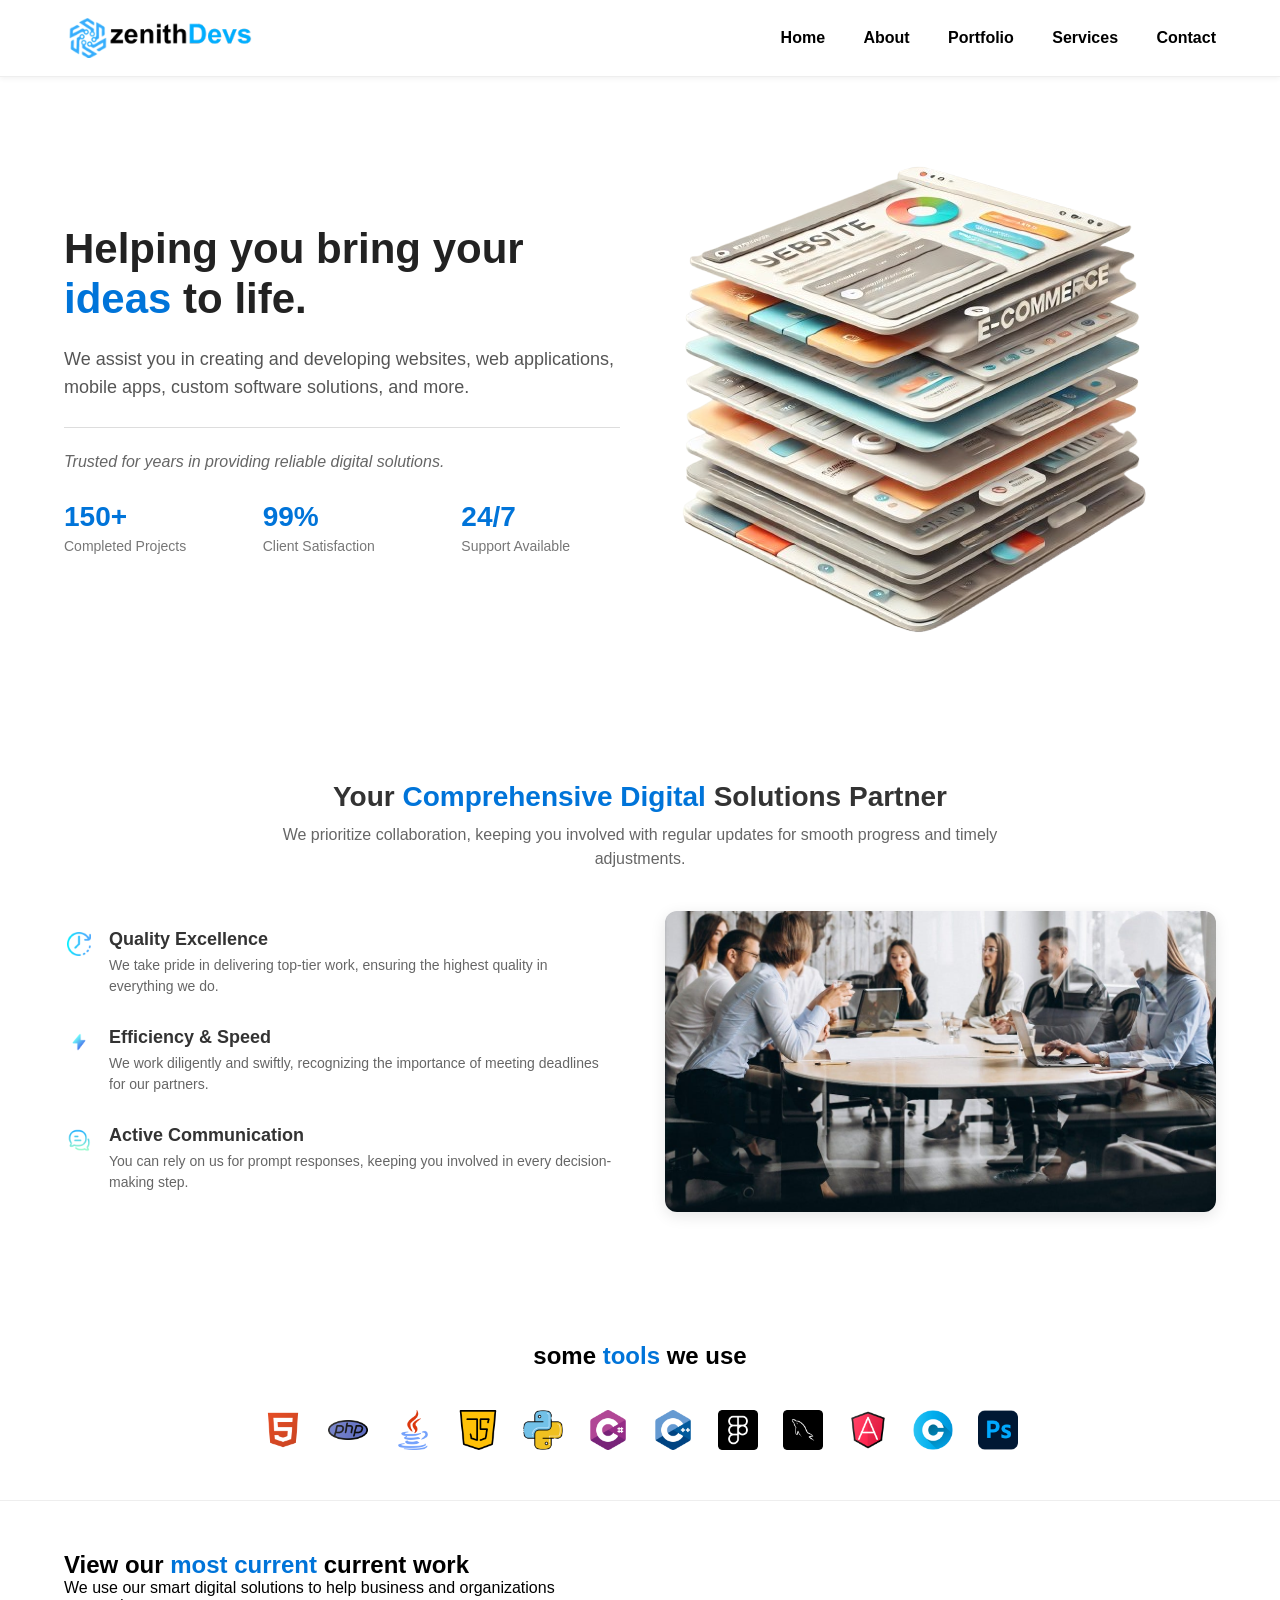
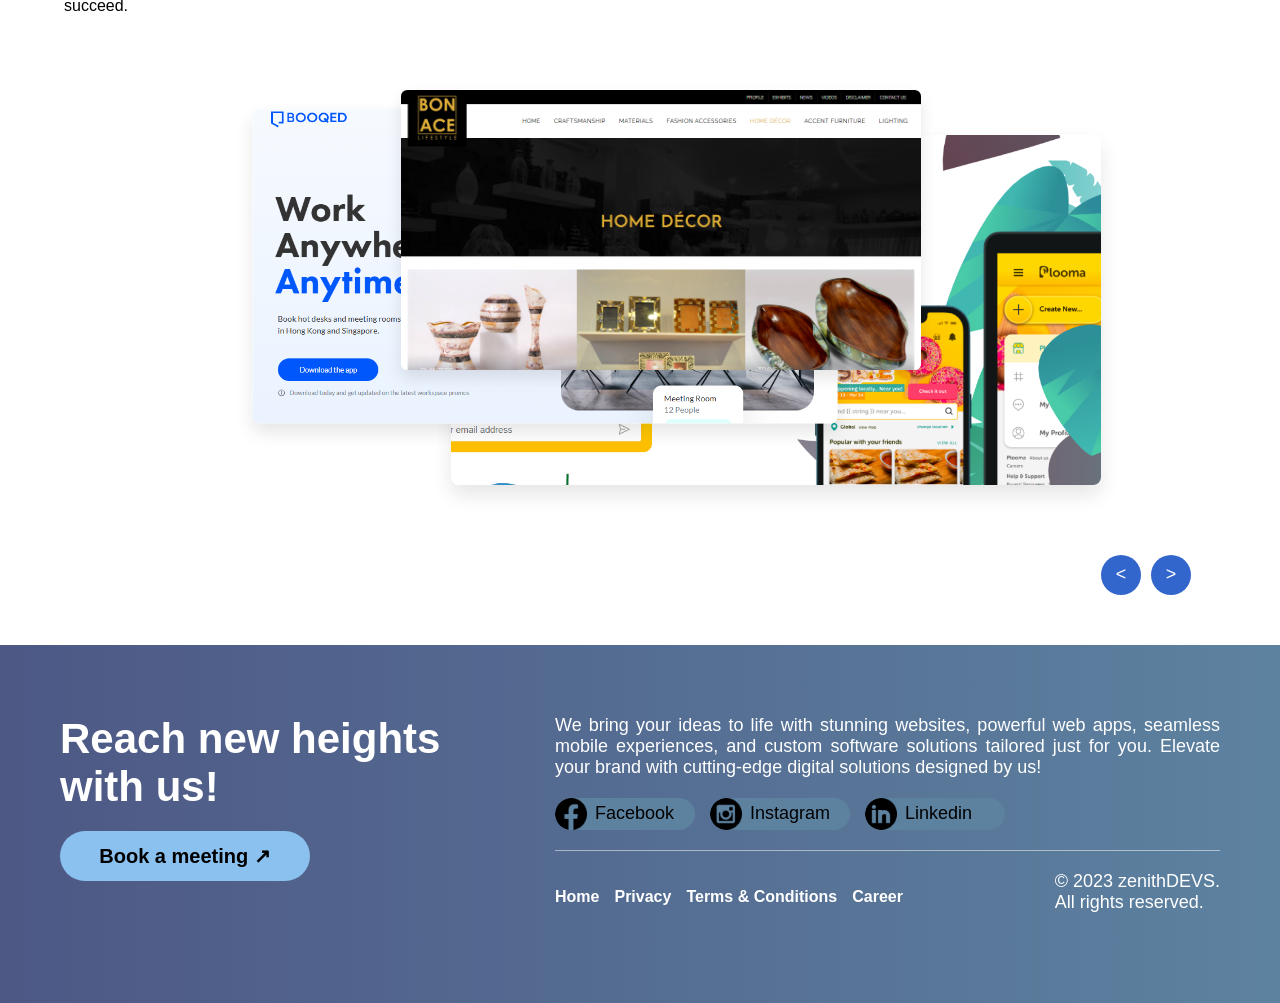
<file: index.html>
<!DOCTYPE html>
<html lang="en">
<head>
    <meta charset="UTF-8">
    <meta name="viewport" content="width=device-width, initial-scale=1.0">
    <title>Home</title>
    <link rel="stylesheet" href="assets/css/home.css">
    <link rel="stylesheet" href="assets/css/header.css">
    <link rel="icon" href="assets/images/home-images/Company-Logo.png" type="image/png+xml">
    <script src="assets/js/Homeslider.js"></script>
    <script src="assets/js/HomeAnimation.js"></script>
</head>
<body>
    <header>
        <div class="container">
            <nav class="navbar">
                <div class="logo"><img src="assets/images/home-images/Main-Logo.png" alt="zenithDevs Logo"></div>
                <ul class="nav-links" id="navLinks">
                    <li><a href="index.html" target="_self">Home</a></li>
                    <li><a href="about.html" target="_self">About</a></li>
                    <li><a href="portfolio.html" target="_self">Portfolio</a></li>
                    <li><a href="services.html" target="_self">Services</a></li>
                    <li><a href="contact.html" target="_self">Contact</a></li>
                </ul>
            </nav>
        </div>
    </header>
    
    <main>
        <section class="hero" id="hero">
            <div class="container">                            
                <div class="hero-content">
                        <div class="hero-text">
                            <h1>Helping you bring your <span class="highlight">ideas </span>to life.</h1>
                            <p class="hero-description">
                                We assist you in creating and developing websites, web applications, 
                                mobile apps, custom software solutions, and more.
                            </p>                    
                            <div class="divider"></div>
                            <p class="tagline">Trusted for years in providing reliable digital solutions.</p>
                            <div class="metrics">
                                <div class="metric">
                                    <h2><span class="highlight">150+</span></h2>
                                    <p>Completed Projects</p>
                                </div>
                                <div class="metric">
                                    <h2><span class="highlight">99%</span></h2>
                                    <p>Client Satisfaction</p>
                                </div>
                                <div class="metric">
                                    <h2><span class="highlight">24/7</span></h2>
                                    <p>Support Available</p>
                                </div>
                            </div>
                        </div>
                        <div class="hero-image">
                            <img src="assets/images/home-images/Home-imageOne.png" alt="Digital Product Stack">
                        </div>
                </div>
            </div>              
        </section>  
            
        <section class="features">
            <div class="container">
                <h2>Your <span class="highlight">Comprehensive Digital</span> Solutions Partner</h2>
                <p class="features-description">We prioritize collaboration, keeping you involved with regular updates for smooth progress and timely adjustments.</p>
                
                <div class="features-wrapper">
                    <div class="features-content">
                        <div class="feature-item">
                            <div class="feature-icon">
                                <img src="assets/images/home-images/wall-clock.png" alt="Quality Excellence Icon">
                            </div>
                            <div class="feature-text">
                                <h3>Quality Excellence</h3>
                                <p>We take pride in delivering top-tier work, ensuring the highest quality in everything we do.</p>
                            </div>
                        </div>                        
                        <div class="feature-item">
                            <div class="feature-icon">
                                <img src="assets/images/home-images/lightning-bolt-.png" alt="Efficiency Icon">
                            </div>
                            <div class="feature-text">
                                <h3>Efficiency & Speed</h3>
                                <p>We work diligently and swiftly, recognizing the importance of meeting deadlines for our partners.</p>
                            </div>
                        </div>
                        <div class="feature-item">
                            <div class="feature-icon">
                                <img src="assets/images/home-images/message.png" alt="Communication Icon">
                            </div>
                            <div class="feature-text">
                                <h3>Active Communication</h3>
                                <p>You can rely on us for prompt responses, keeping you involved in every decision-making step.</p>
                            </div>
                        </div>
                    </div>
                    
                    <div class="features-image">
                        <img src="assets/images/home-images/Home image 2.jpg" alt="Team meeting around a table">
                    </div>
                </div>
            </div>
        </section>

        <section class="tools">
            <div class="container">
                <center><h2>some <span class="highlight">tools</span> we use</h2>
                </center>
                <div class="tools-container">
                    <img src="assets/images/home-images/html.png" alt="HTML5" class="tool-icon">
                    <img src="assets/images/home-images/programing.png" alt="PHP" class="tool-icon">
                    <img src="assets/images/home-images/java.png" alt="Java" class="tool-icon">
                    <img src="assets/images/home-images/java-script.png" alt="JavaScript" class="tool-icon">
                    <img src="assets/images/home-images/python.png" alt="Python" class="tool-icon">
                    <img src="assets/images/home-images/c-sharp.png" alt="C#" class="tool-icon">
                    <img src="assets/images/home-images/c-.png" alt="C++" class="tool-icon">
                    <img src="assets/images/home-images/figma.png" alt="Figma" class="tool-icon">
                    <img src="assets/images/home-images/mysql.png" alt="CircleCI" class="tool-icon">
                    <img src="assets/images/home-images/programing (1).png" alt="Angular" class="tool-icon">
                    <img src="assets/images/home-images/letter-c.png" alt="Node.js" class="tool-icon">
                    <img src="assets/images/home-images/photoshop.png" alt="Photoshop" class="tool-icon">
                </div>
            </div>
        </section>

        <section class="portfolio">
            <div class="container">
                <h2>View our <span class="highlight">most current</span> current work</h2>
                <p>We use our smart digital solutions to help business and organizations succeed.</p>

                <div class="portfolio-slider">
                    <div class="slider-container">
                        <div class="slider-card" id="card1">
                            <a href="http://www.bon-ace.com/"><img src="assets/images/home-images/portolio-one.png" alt="Home Decor Project"></a>
                        </div>
                        <div class="slider-card" id="card2">
                            <a href="https://www.booqed.com/qubic"><img src="assets/images/home-images/portfolio-2.png" alt="Fashion Project"></a>
                        </div>
                        <div class="slider-card" id="card3">
                            <a href="https://plooma.ph/pre-launch"><img src="assets/images/home-images/portfolio-3.png" alt="Website Project"></a>
                        </div>
                    </div>
                    <div class="slider-nav">
                        <button class="prev-btn">&lt;</button>
                        <button class="next-btn">&gt;</button>
                    </div>
                </div>
            </div>
        </section>
    </main>

    <footer>
        <div class="container-footer">
            <div class="footer-left">
                <p><b>Reach new heights with us!</b></p>
                <a href="contact.html"><button><b>Book a meeting   ↗</b></button></a>
            </div>
            <div class="footer-right">
                <p>We bring your ideas to life with stunning websites, powerful web apps, seamless mobile experiences, and custom software solutions tailored just for you. Elevate your brand with cutting-edge digital solutions designed by us!</p>
                <div class="fbutton-links">
                    <a href="https://www.facebook.com"><button class="fbutton"><img src="assets/images/home-images/facebook.png" alt="Facebook"><p class="soctext">Facebook</p></button></a>
                    <a href="https://www.instagram.com/"><button class="fbutton"><img src="assets/images/home-images/instagram.png" alt="Instagram"><p class="soctext">Instagram</p></button></a>
                    <a href="https://www.linkedin.com/"><button class="fbutton"><img src="assets/images/home-images/linkedin.png" alt="LinkedIn"><p class="soctext">Linkedin</p></button></a>
                </div>
                <hr>
                <div class="fnav">
                    <a class="fnavcon" href="#home">Home</a>
                    <a class="fnavcon" href="#privacy">Privacy</a>
                    <a class="fnavcon" href="#termscondiitons">Terms & Conditions</a>
                    <a class="fnavcon" href="#career">Career</a>
                    <p class="fnavcon2">© 2023 zenithDEVS.<br>All rights reserved.</p>
                </div>
            </div>
        </div>
    </footer>
</body>
</html>
</file>
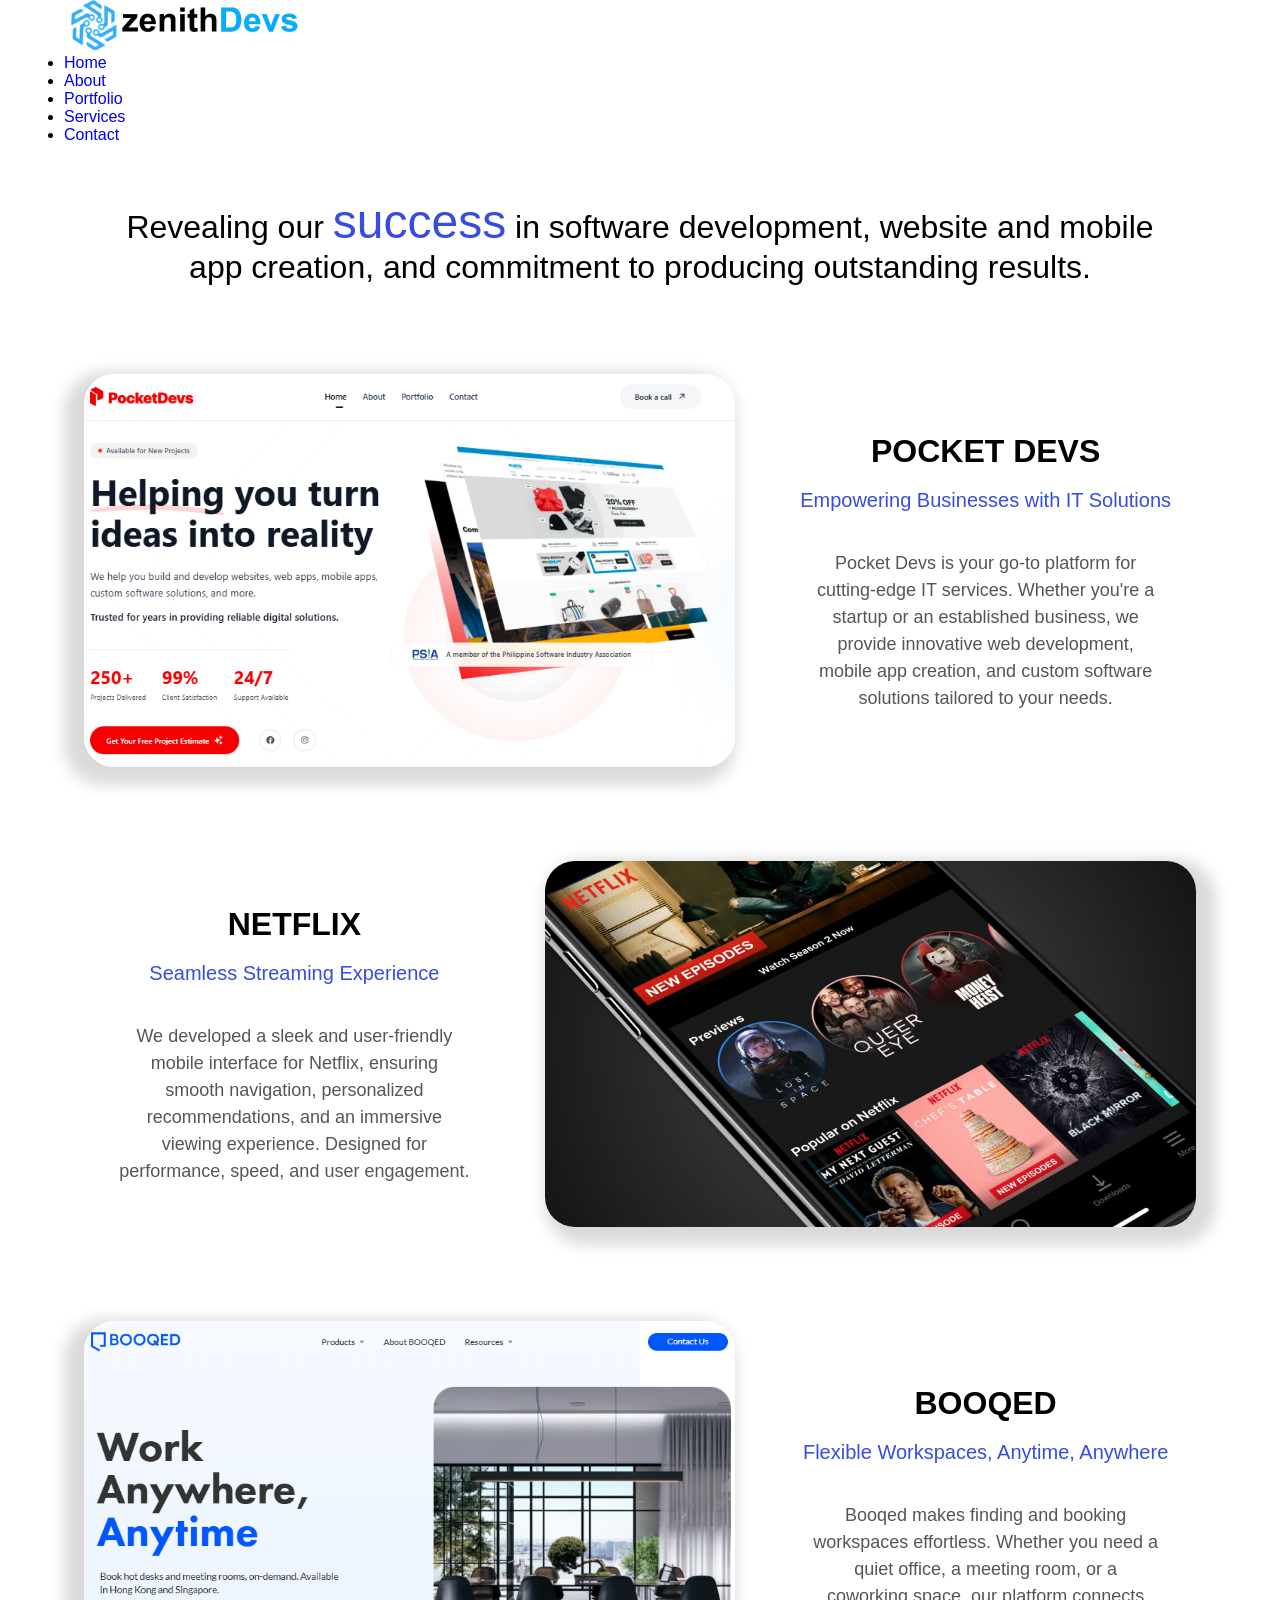
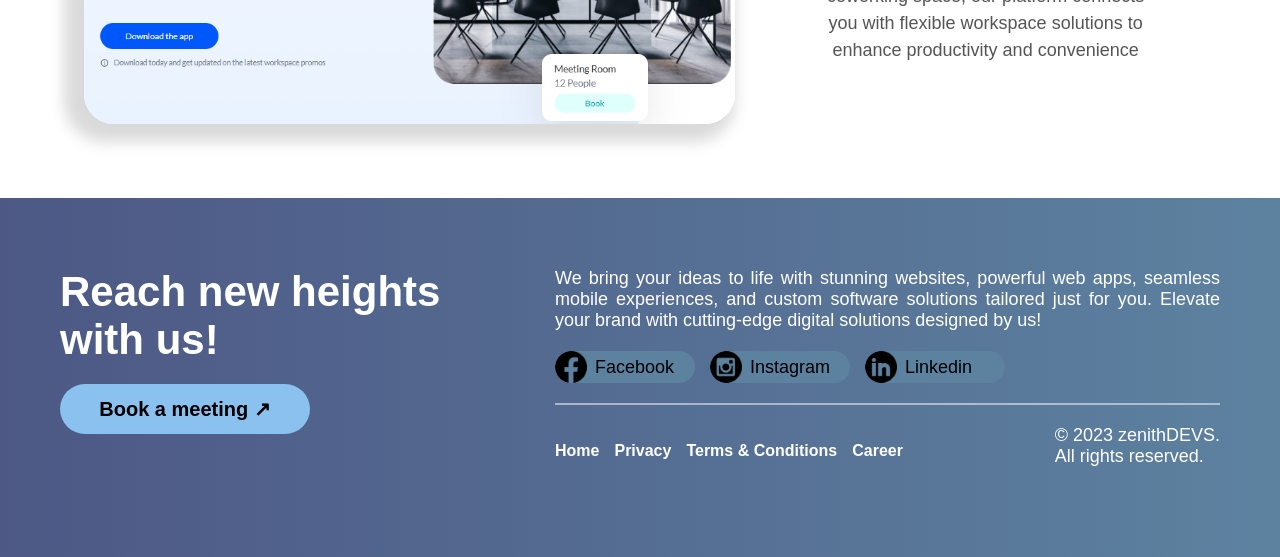
<file: Portfolio.html>
<!DOCTYPE html>
<html lang="en">
<head>
    <meta charset="UTF-8">
    <meta name="viewport" content="width=device-width, initial-scale=1.0">
    <title>Portfolio</title>
    <link rel="stylesheet" href="assets/css/portfolio.css">
    <link rel="icon" href="assets/images/home-images/Company-Logo.png" type="image/png+xml">
    <script src="assets/js/PortfolioAnimation.js"></script>
</head>
<body>
    <header>
        <div class="container">
            <nav class="navbar">
                <div class="logo"><img src="assets/images/home-images/Main-Logo.png" alt="zenithDevs Logo"></div>
                <ul class="nav-links" id="navLinks">
                    <li><a href="index.html" target="_self">Home</a></li>
                    <li><a href="about.html" target="_self">About</a></li>
                    <li><a href="portfolio.html" target="_self">Portfolio</a></li>
                    <li><a href="services.html" target="_self">Services</a></li>
                    <li><a href="contact.html" target="_self">Contact</a></li>
                </ul>
            </nav>
        </div>
    </header>

    <main>
        <div class="container">
            <article>
                <p class="article-paragraph">Revealing our <span class="highlight">success</span> in software development, website and mobile<br> app creation, and commitment to producing outstanding results.</p><br>
            </article>

            <section class="portfolio-section1 scroll-reveal">
                <div class="portfolio-img1"><img src="assets/images/portfolio-images/image1.png" alt="PocketDevs"></div>
                <div class="portfolio-description1">
                    <h1>POCKET DEVS</h1>
                    <p><span class="highlight-description1">Empowering Businesses with IT Solutions</span><br> Pocket Devs is your go-to platform for<br> cutting-edge IT services. Whether you're a<br> startup or an established business, we<br> provide innovative web development,<br> mobile app creation, and custom software<br> solutions tailored to your needs.</p>
                </div>
            </section>
            
            <section class="portfolio-section2 scroll-reveal">
                <div class="portfolio-img2"><img src="assets/images/portfolio-images/image2.avif" alt="Netflix"></div>
                <div class="portfolio-description2">
                    <h1>NETFLIX</h1>
                    <p><span class="highlight-description1">Seamless Streaming Experience</span><br> We developed a sleek and user-friendly<br> mobile interface for Netflix, ensuring<br> smooth navigation, personalized<br> recommendations, and an immersive<br> viewing experience. Designed for<br> performance, speed, and user engagement.</p>
                </div>
            </section>
            
            <section class="portfolio-section3 scroll-reveal">
                <div class="portfolio-img3"><img src="assets/images/portfolio-images/image3.png" alt="Booqed"></div>
                <div class="portfolio-description3">
                    <h1>BOOQED</h1>
                    <p><span class="highlight-description3">Flexible Workspaces, Anytime, Anywhere</span><br> Booqed makes finding and booking<br> workspaces effortless. Whether you need a<br>quiet office, a meeting room, or a<br>coworking space, our platform connects<br>you with flexible workspace solutions to<br>enhance productivity and convenience</p>
                </div>
            </section>
        </div>
    </main>

    <footer>
        <div class="container-footer">
            <div class="footer-left">
                <p><b>Reach new heights with us!</b></p>
                <a href="contact.html"><button><b>Book a meeting   ↗</b></button></a>
            </div>
            <div class="footer-right">
                <p>We bring your ideas to life with stunning websites, powerful web apps, seamless mobile experiences, and custom software solutions tailored just for you. Elevate your brand with cutting-edge digital solutions designed by us!</p>
                <div class="fbutton-links">
                    <a href="https://www.facebook.com"><button class="fbutton"><img src="assets/images/home-images/facebook.png" alt="Facebook"><p class="soctext">Facebook</p></button></a>
                    <a href="https://www.instagram.com/"><button class="fbutton"><img src="assets/images/home-images/instagram.png" alt="Instagram"><p class="soctext">Instagram</p></button></a>
                    <a href="https://www.linkedin.com/"><button class="fbutton"><img src="assets/images/home-images/linkedin.png" alt="LinkedIn"><p class="soctext">Linkedin</p></button></a>
                </div>
                <hr>
                <div class="fnav">
                    <a class="fnavcon" href="#home">Home</a>
                    <a class="fnavcon" href="#privacy">Privacy</a>
                    <a class="fnavcon" href="#termscondiitons">Terms & Conditions</a>
                    <a class="fnavcon" href="#career">Career</a>
                    <p class="fnavcon2">© 2023 zenithDEVS.<br>All rights reserved.</p>
                </div>
            </div>
        </div>
    </footer>
</body>
</html>
</file>
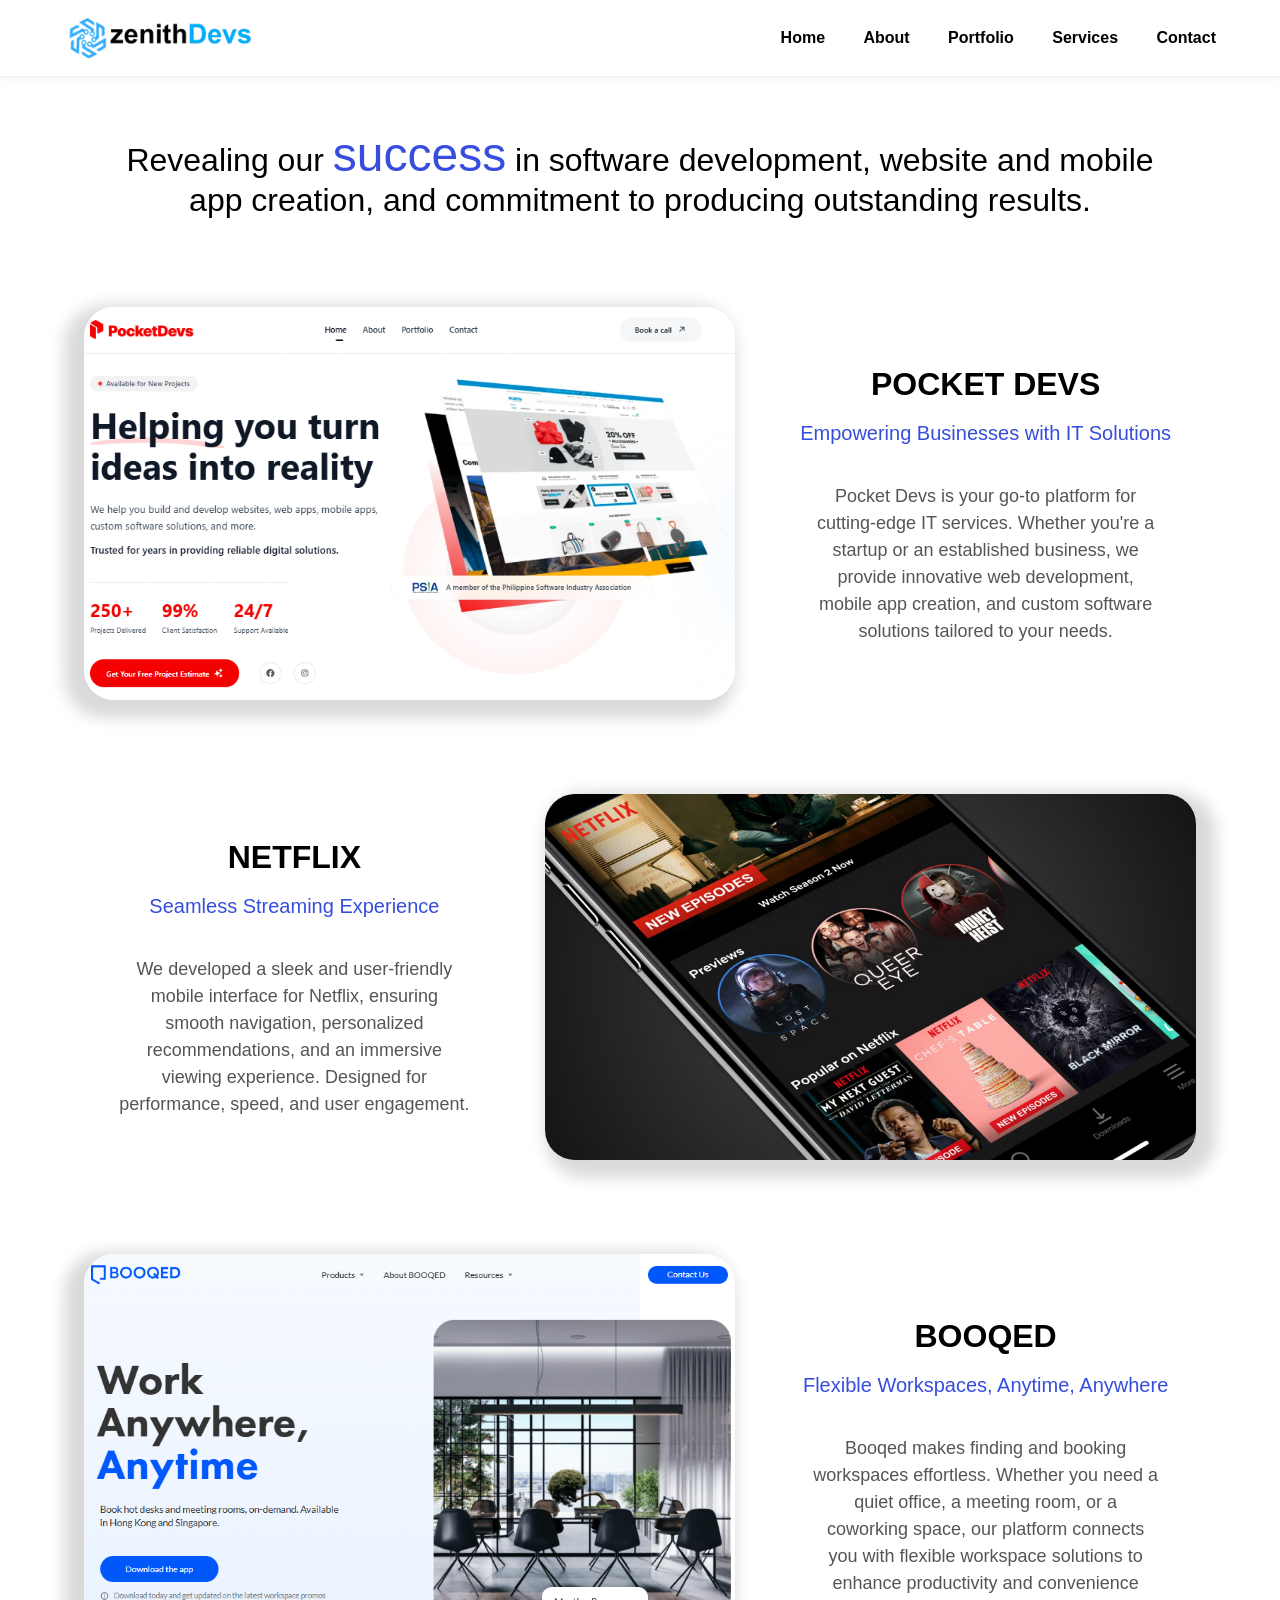
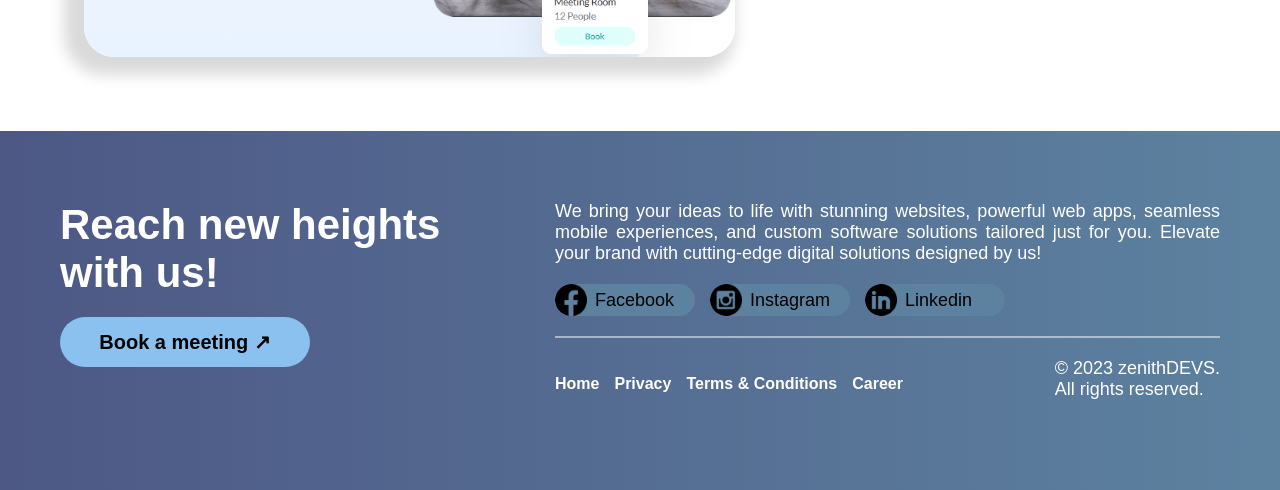
<file: portfolio.html>
<!DOCTYPE html>
<html lang="en">
<head>
    <meta charset="UTF-8">
    <meta name="viewport" content="width=device-width, initial-scale=1.0">
    <title>Portfolio</title>
    <link rel="stylesheet" href="assets/css/portfolio.css">
    <link rel="stylesheet" href="assets/css/header.css">
    <link rel="icon" href="assets/images/home-images/Company-Logo.png" type="image/png+xml">
    <script src="assets/js/PortfolioAnimation.js"></script>
</head>
<body>
    <header>
        <div class="container">
            <nav class="navbar">
                <div class="logo"><img src="assets/images/home-images/Main-Logo.png" alt="zenithDevs Logo"></div>
                <ul class="nav-links" id="navLinks">
                    <li><a href="index.html" target="_self">Home</a></li>
                    <li><a href="about.html" target="_self">About</a></li>
                    <li><a href="portfolio.html" target="_self">Portfolio</a></li>
                    <li><a href="services.html" target="_self">Services</a></li>
                    <li><a href="contact.html" target="_self">Contact</a></li>
                </ul>
            </nav>
        </div>
    </header>

    <main>
        <div class="container">
            <article>
                <p class="article-paragraph">Revealing our <span class="highlight">success</span> in software development, website and mobile<br> app creation, and commitment to producing outstanding results.</p><br>
            </article>

            <section class="portfolio-section1 scroll-reveal">
                <div class="portfolio-img1"><img src="assets/images/portfolio-images/image1.png" alt="PocketDevs"></div>
                <div class="portfolio-description1">
                    <h1>POCKET DEVS</h1>
                    <p><span class="highlight-description1">Empowering Businesses with IT Solutions</span><br> Pocket Devs is your go-to platform for<br> cutting-edge IT services. Whether you're a<br> startup or an established business, we<br> provide innovative web development,<br> mobile app creation, and custom software<br> solutions tailored to your needs.</p>
                </div>
            </section>
            
            <section class="portfolio-section2 scroll-reveal">
                <div class="portfolio-img2"><img src="assets/images/portfolio-images/image2.avif" alt="Netflix"></div>
                <div class="portfolio-description2">
                    <h1>NETFLIX</h1>
                    <p><span class="highlight-description1">Seamless Streaming Experience</span><br> We developed a sleek and user-friendly<br> mobile interface for Netflix, ensuring<br> smooth navigation, personalized<br> recommendations, and an immersive<br> viewing experience. Designed for<br> performance, speed, and user engagement.</p>
                </div>
            </section>
            
            <section class="portfolio-section3 scroll-reveal">
                <div class="portfolio-img3"><img src="assets/images/portfolio-images/image3.png" alt="Booqed"></div>
                <div class="portfolio-description3">
                    <h1>BOOQED</h1>
                    <p><span class="highlight-description3">Flexible Workspaces, Anytime, Anywhere</span><br> Booqed makes finding and booking<br> workspaces effortless. Whether you need a<br>quiet office, a meeting room, or a<br>coworking space, our platform connects<br>you with flexible workspace solutions to<br>enhance productivity and convenience</p>
                </div>
            </section>
        </div>
    </main>

    <footer>
        <div class="container-footer">
            <div class="footer-left">
                <p><b>Reach new heights with us!</b></p>
                <a href="contact.html"><button><b>Book a meeting   ↗</b></button></a>
            </div>
            <div class="footer-right">
                <p>We bring your ideas to life with stunning websites, powerful web apps, seamless mobile experiences, and custom software solutions tailored just for you. Elevate your brand with cutting-edge digital solutions designed by us!</p>
                <div class="fbutton-links">
                    <a href="https://www.facebook.com"><button class="fbutton"><img src="assets/images/home-images/facebook.png" alt="Facebook"><p class="soctext">Facebook</p></button></a>
                    <a href="https://www.instagram.com/"><button class="fbutton"><img src="assets/images/home-images/instagram.png" alt="Instagram"><p class="soctext">Instagram</p></button></a>
                    <a href="https://www.linkedin.com/"><button class="fbutton"><img src="assets/images/home-images/linkedin.png" alt="LinkedIn"><p class="soctext">Linkedin</p></button></a>
                </div>
                <hr>
                <div class="fnav">
                    <a class="fnavcon" href="#home">Home</a>
                    <a class="fnavcon" href="#privacy">Privacy</a>
                    <a class="fnavcon" href="#termscondiitons">Terms & Conditions</a>
                    <a class="fnavcon" href="#career">Career</a>
                    <p class="fnavcon2">© 2023 zenithDEVS.<br>All rights reserved.</p>
                </div>
            </div>
        </div>
    </footer>
</body>
</html>
</file>
<file: assets/css/home.css>
* {
    margin: 0;
    padding: 0;
    box-sizing: border-box;
    font-family: 'Arial', sans-serif;
}

body {
    width: 100%;
    margin: 0;
    overflow-x: hidden; /* Prevent horizontal scroll during animations */
}

.container {
    width: 100%;
    max-width: 1400px;
    margin: 0 auto;
    padding: 0 clamp(20px, 5vw, 80px);
}

/* Page Load Animation Classes */
.fade-in {
    animation: fadeIn 0.8s ease forwards;
    opacity: 0;
}

.slide-in-left {
    animation: slideInLeft 0.8s ease forwards;
    opacity: 0;
}

.slide-in-right {
    animation: slideInRight 0.8s ease forwards;
    opacity: 0;
}

.slide-in-up {
    animation: slideInUp 0.8s ease forwards;
    opacity: 0;
}

/* Scroll Animation Classes */
.scroll-fade-in {
    opacity: 0;
    transform: translateY(30px);
    transition: opacity 0.6s ease, transform 0.6s ease;
}

.scroll-fade-in.visible {
    opacity: 1;
    transform: translateY(0);
}

/* Hero Section */
.hero {
    padding: clamp(30px, 6vw, 60px) 0;
}

.hero-content {
    display: flex;
    align-items: center;
    gap: clamp(20px, 4vw, 40px);
    flex-wrap: wrap;
}

.hero-text {
    flex: 1 1 300px;
    animation-delay: 0.6s;
}

.hero-image {
    flex: 1 1 300px;
    animation-delay: 0.8s;
}

.hero-image img {
    width: 100%;
    max-width: 500px;
    border-radius: 12px;
}

h1 {
    font-size: clamp(28px, 5vw, 42px);
    color: #222;
    margin-bottom: 20px;
    line-height: 1.2;
}

.hero-description {
    font-size: clamp(16px, 2vw, 18px);
    color: #555;
    line-height: 1.6;
    margin-bottom: 25px;
}

.divider {
    height: 1px;
    background-color: #ddd;
    margin: 25px 0;
    width: 100%;
}

.tagline {
    font-size: clamp(14px, 1.8vw, 16px);
    color: #666;
    margin-bottom: 30px;
    font-style: italic;
}

/* Metrics Section */
.metrics {
    display: flex;
    gap: clamp(20px, 4vw, 40px);
    margin-top: 30px;
    flex-wrap: wrap;
}

.metric {
    flex: 1 1 150px;
}

.metric h2 {
    font-size: clamp(22px, 3vw, 28px);
    color: #0099ff;
    margin-bottom: 5px;
}

.metric p {
    font-size: clamp(12px, 1.5vw, 14px);
    color: #777;
}

/* Features Section */
.features {
    padding: clamp(40px, 8vw, 80px) 0;
    background-color: #fff;
}

.features h2 {
    font-size: clamp(22px, 3vw, 28px);
    font-weight: 600;
    color: #333;
    margin-bottom: 10px;
    text-align: center;
}

.highlight {
    color: #0074d9;
}

.features-description {
    color: #666;
    font-size: clamp(14px, 1.8vw, 16px);
    line-height: 1.5;
    margin-bottom: 40px;
    text-align: center;
    max-width: 800px;
    margin-left: auto;
    margin-right: auto;
}

.features-wrapper {
    display: flex;
    gap: clamp(25px, 5vw, 50px);
    align-items: center;
    flex-wrap: wrap;
}

.features-content {
    flex: 1 1 300px;
    display: flex;
    flex-direction: column;
    gap: 30px;
}

.feature-item {
    display: flex;
    align-items: flex-start;
    gap: 15px;
}

.feature-icon {
    min-width: 30px;
    height: 30px;
    display: flex;
    align-items: center;
    justify-content: center;
}

.feature-icon img {
    width: 24px;
    height: 24px;
    object-fit: contain;
}

.feature-text h3 {
    font-size: clamp(16px, 2vw, 18px);
    font-weight: 600;
    margin-bottom: 5px;
    color: #333;
}

.feature-text p {
    font-size: clamp(13px, 1.5vw, 14px);
    line-height: 1.5;
    color: #666;
}

.features-image {
    flex: 1 1 300px;
    border-radius: 12px;
    overflow: hidden;
    box-shadow: 0 4px 15px rgba(0, 0, 0, 0.1);
}

.features-image img {
    width: 100%;
    height: auto;
    display: block;
    object-fit: cover;
}

/* Tools Section */
.tools {
    padding: clamp(30px, 5vw, 50px) 0;
    text-align: center;
    border-bottom: 1px solid #eee;
}

.tools h2 {
    margin-bottom: clamp(20px, 4vw, 40px);
}

.tools-container {
    display: flex;
    flex-wrap: wrap;
    justify-content: center;
    align-items: center;
    gap: clamp(15px, 2.5vw, 25px);
    max-width: 900px;
    margin: 0 auto;
}

.tool-icon {
    height: clamp(30px, 4vw, 40px);
    object-fit: contain;
    transition: transform 0.3s ease;
}

.tool-icon:hover {
    transform: translateY(-5px);
}

/* Portfolio Section */
.portfolio {
    padding: clamp(30px, 5vw, 50px) 0;
    text-align: left;
    overflow: hidden;
}

.portfolio p {
    max-width: 500px;
    margin-bottom: 30px;
}

/* Stacked Card Slider */
.portfolio-slider {
    position: relative;
    height: clamp(300px, 50vw, 500px);
    margin: 40px 0;
}

.slider-container {
    position: relative;
    width: 100%;
    height: 100%;
    perspective: 1000px;
}

.slider-card {
    position: absolute;
    width: clamp(300px, 60vw, 650px);
    height: clamp(180px, 35vw, 350px);
    background: #fff;
    border-radius: 8px;
    overflow: hidden;
    box-shadow: 0 10px 20px rgba(0, 0, 0, 0.1);
    transition: all 0.6s ease;
    opacity: 0;
    transform: scale(0.8) translateY(50px);
    z-index: 1;
}

.slider-card img {
    width: 100%;
    height: 100%;
    object-fit: cover;
}

#card1 {
    right: 20%;
    transform: scale(0.8) translateY(0);
    z-index: 3;
    opacity: 1;
}

#card2 {
    right: 30%;
    transform: scale(0.9) translateY(40px);
    z-index: 2;
    opacity: 1;
}

#card3 {
    right: 10%;
    transform: scale(1) translateY(80px);
    z-index: 1;
    opacity: 1;
}

.slider-card.active {
    transform: scale(1) translateY(0);
    z-index: 5;
    opacity: 1;
}

.card-overlay {
    position: absolute;
    bottom: 20px;
    left: 20px;
    color: #FFD700;
    font-weight: bold;
    font-size: clamp(18px, 3vw, 28px);
    line-height: 1.1;
}

.card-overlay span {
    font-size: clamp(12px, 1.5vw, 14px);
    display: block;
    margin-top: 5px;
}

.card-specs {
    position: absolute;
    bottom: 0;
    left: 0;
    right: 0;
    background: rgba(255, 255, 255, 0.9);
    display: flex;
    justify-content: space-around;
    padding: 10px 0;
}

.slider-nav {
    position: absolute;
    bottom: -40px;
    right: 20px;
    display: flex;
}

.slider-nav button {
    background: #3366CC;
    color: white;
    border: none;
    width: 40px;
    height: 40px;
    border-radius: 50%;
    margin: 0 5px;
    cursor: pointer;
    font-size: 18px;
    transition: background 0.3s;
}

.slider-nav button:hover {
    background: #2255BB;
}

/* Footer section */
.container-footer {
    display: flex;
    background: linear-gradient(to right, #4D5885, #5D82A0);
    padding: clamp(30px, 5vw, 60px);
    flex-wrap: wrap;
    gap: 30px;
    color: white;
}

.footer-left {
    flex: 1 1 300px;
    margin: 10px 0;
}

.footer-left p {
    font-size: clamp(24px, 4vw, 42px);
    margin-bottom: 20px;
}

.footer-left button {
    background-color: #8AC1EF;
    font-size: clamp(16px, 2vw, 20px);
    border-radius: 50px;
    width: clamp(180px, 25vw, 250px);
    height: clamp(40px, 5vw, 50px);
    padding: 10px;
    border: none;
    cursor: pointer;
    transition: background-color 0.3s ease, color 0.3s ease;
}

.footer-left button:hover {
    background-color: #0074d9;
    color: white;
}

.footer-right {
    flex: 1 1 500px;
    margin: 10px 0;
}

.footer-right p {
    font-size: clamp(16px, 2vw, 18px);
    margin-bottom: 20px;
    text-align: justify;
}

.fbutton-links {
    display: flex;
    flex-wrap: wrap;
    gap: 15px;
    margin-bottom: 20px;
}

.fbutton {
    display: flex;
    align-items: center;
    justify-content: flex-start;
    background-color: #5D82A0;
    font-size: 14px;
    border-radius: 50px;
    width: 140px;
    height: 32px;
    padding: 0;
    border: none;
    cursor: pointer;
    transition: background-color 0.3s ease;
    overflow: hidden;
}

.fbutton img {
    width: 32px;
    height: 32px;
    object-fit: cover;
    margin-right: 8px;
}

.fbutton:hover {
    background-color: #8AC1EF;
}

.fbutton .soctext {
    margin: 0;
    padding: 0;
    white-space: nowrap;
}

a {
    text-decoration: none;
}

hr {
    height: 1.5px;
    background-color: rgba(255,255,255,0.5);
    border: none;
    margin: 20px 0;
}

.fnav {
    display: flex;
    flex-wrap: wrap;
    justify-content: space-between;
    align-items: center;
}

.fnavcon {
    text-decoration: none;
    padding-right: 15px;
    margin-bottom: 10px;
    font-weight: 800;
    color: white;
    transition: text-decoration 0.3s ease;
}

.fnavcon:hover {
    text-decoration: underline;
}

.fnavcon2 {
    margin-left: auto;
    text-align: right;
}

/* Animation Keyframes */
@keyframes fadeIn {
    from {
        opacity: 0;
    }
    to {
        opacity: 1;
    }
}

@keyframes slideInLeft {
    from {
        opacity: 0;
        transform: translateX(-30px);
    }
    to {
        opacity: 1;
        transform: translateX(0);
    }
}

@keyframes slideInRight {
    from {
        opacity: 0;
        transform: translateX(30px);
    }
    to {
        opacity: 1;
        transform: translateX(0);
    }
}

@keyframes slideInUp {
    from {
        opacity: 0;
        transform: translateY(30px);
    }
    to {
        opacity: 1;
        transform: translateY(0);
    }
}

@keyframes slideInDown {
    from {
        opacity: 0;
        transform: translateY(-20px);
    }
    to {
        opacity: 1;
        transform: translateY(0);
    }
}

/* Staggered Animation Delays */
.stagger-delay-1 { animation-delay: 0.1s; }
.stagger-delay-2 { animation-delay: 0.2s; }
.stagger-delay-3 { animation-delay: 0.3s; }
.stagger-delay-4 { animation-delay: 0.4s; }
.stagger-delay-5 { animation-delay: 0.5s; }

/* Media Queries for specific edge cases */
@media (max-width: 480px) {
    .portfolio {
        text-align: center;
    }

    .portfolio p {
        margin-left: auto;
        margin-right: auto;
    }

    .portfolio-slider {
        height: 260px;
        margin: 24px 0 24px;
        overflow: visible;
    }

    .slider-container {
        perspective: none;
    }
    
    .slider-card {
        width: min(88vw, 320px);
        height: auto;
        aspect-ratio: 16 / 10;
        left: 50% !important;
        right: auto !important;
        transform: translateX(-50%) scale(0.88) !important;
    }
    
    #card1, #card2, #card3 {
        left: 50% !important;
        right: auto !important;
        transform: translateX(-50%) scale(0.88) !important;
    }

    .slider-nav {
        left: 50%;
        right: auto;
        transform: translateX(-50%);
    }
}

@media (max-width: 768px) {
    .portfolio {
        text-align: center;
    }

    .portfolio p {
        margin-left: auto;
        margin-right: auto;
    }

    .portfolio-slider {
        height: 280px;
        margin: 24px 0 30px;
        overflow: visible;
    }

    .slider-container {
        perspective: none;
    }

    .slider-card {
        width: min(90vw, 360px);
        height: auto;
        aspect-ratio: 16 / 10;
        left: 50% !important;
        right: auto !important;
        transform: translateX(-50%) scale(0.92) !important;
    }

    #card1, #card2, #card3 {
        left: 50% !important;
        right: auto !important;
        transform: translateX(-50%) scale(0.92) !important;
    }

    .slider-nav {
        left: 50%;
        right: auto;
        transform: translateX(-50%);
        bottom: -34px;
    }
    
    .container-footer {
        flex-direction: column;
    }
    
    .footer-left, .footer-right {
        flex: 1 1 100%;
    }
    
    .fnavcon2 {
        width: 100%;
        margin-top: 20px;
        text-align: center;
    }
    
    .fnav {
        flex-direction: column;
        align-items: flex-start;
    }
}
</file>
<file: assets/css/header.css>
body {
    padding-top: 0;
}

header {
    padding: 18px 0;
    border-bottom: 1px solid #eee;
    position: sticky;
    top: 0;
    background: #fff;
    z-index: 100;
    box-shadow: 0 2px 5px rgba(0, 0, 0, 0.05);
}

.navbar {
    display: flex;
    justify-content: space-between;
    align-items: center;
    flex-wrap: wrap;
    gap: 20px;
}

.logo {
    display: flex;
    align-items: center;
    gap: 8px;
}

.logo img {
    display: block;
    width: auto;
    height: 40px;
    max-width: 100%;
    object-fit: contain;
}

.nav-links {
    list-style: none;
    display: flex;
    align-items: center;
    gap: clamp(10px, 3vw, 40px);
}

.nav-links li {
    display: inline-flex;
}

.nav-links a {
    position: relative;
    text-decoration: none;
    color: #000;
    font-size: 16px;
    font-weight: 700;
    line-height: 1.2;
    transition: color 0.3s ease;
}

.nav-links a:hover {
    color: #364DDD;
}

.nav-links a::after {
    content: '';
    position: absolute;
    left: 0;
    bottom: -4px;
    width: 0;
    height: 2px;
    background-color: #364DDD;
    transition: width 0.3s ease;
}

.nav-links a:hover::after {
    width: 100%;
}

@media (max-width: 768px) {
    header {
        padding: 14px 0;
    }

    .navbar {
        flex-direction: column;
        align-items: center;
        gap: 12px;
    }

    .logo {
        margin: 0 auto;
    }

    .nav-links {
        width: 100%;
        justify-content: center;
        flex-wrap: wrap;
        gap: 12px 18px;
        padding-top: 4px;
    }
}

@media (max-width: 480px) {
    header {
        padding: 12px 0;
    }

    .nav-links {
        gap: 10px 14px;
    }
}
</file>
<file: assets/css/portfolio.css>
* {
    margin: 0;
    padding: 0;
    box-sizing: border-box;
    font-family: 'Arial', sans-serif;
}

body {
    width: 100%;
    overflow-x: hidden;
}

.container {
    width: 100%;
    max-width: 1400px;
    margin: 0 auto;
    padding: 0 clamp(20px, 5vw, 80px);
}

main {
    margin-top: 20px;
}

.article-paragraph {
    color: #000;
    text-align: center;
    font-size: clamp(20px, 4vw, 32px);
    font-weight: 500;
    padding-top: 30px;
    opacity: 0;
    transform: translateY(20px);
    animation: fadeInUp 0.8s ease forwards;
}

.highlight {
    color: #364DDD;
    font-size: clamp(32px, 5vw, 48px);
    font-weight: 400;
}

.portfolio-section1, .portfolio-section2, .portfolio-section3 {
    display: flex;
    width: 100%;
    margin: 50px 0;
    flex-wrap: wrap;
    opacity: 0;
    transform: translateY(30px);
}


.portfolio-section1, .portfolio-section3 {
    flex-direction: row;
}

.portfolio-section2 {
    flex-direction: row-reverse;
}

.portfolio-img1, .portfolio-img2, .portfolio-img3 {
    flex: 1 1 60%;
    padding: 20px;
}

.portfolio-img1 img, .portfolio-img2 img, .portfolio-img3 img {
    width: 100%;
    height: auto;
    border-radius: 30px;
    transition: transform 0.5s ease;
}

.portfolio-img1 img, .portfolio-img3 img {
    box-shadow: -10px 8px 15px 10px rgba(0, 0, 0, 0.15);
}

.portfolio-img2 img {
    box-shadow: 10px 8px 15px 10px rgba(0, 0, 0, 0.15);
}

.portfolio-img1 img:hover, .portfolio-img2 img:hover, .portfolio-img3 img:hover {
    transform: scale(1.02);
}

.portfolio-description1, .portfolio-description2, .portfolio-description3 {
    flex: 1 1 40%;
    padding: 20px;
    display: flex;
    flex-direction: column;
    justify-content: center;
    align-items: center;
}

.portfolio-description1 h1, .portfolio-description2 h1, .portfolio-description3 h1 {
    text-align: center;
    margin-bottom: 15px;
    font-size: clamp(22px, 4vw, 32px);
}

.portfolio-description1 p, .portfolio-description2 p, .portfolio-description3 p {
    text-align: center;
    color: #555;
    font-size: clamp(16px, 2vw, 18px);
    font-weight: 500;
    line-height: 1.5;
}

.highlight-description1, .highlight-description3 {
    color: #364DDD;    
    display: block;
    font-size: clamp(18px, 2.5vw, 20px);
    font-weight: 500;
    margin-bottom: 8px;
}

.container-footer {
    display: flex;
    background: linear-gradient(to right, #4D5885, #5D82A0);
    padding: clamp(30px, 5vw, 60px);
    flex-wrap: wrap;
    gap: 30px;
    color: white;
}

.footer-left {
    flex: 1 1 300px;
    margin: 10px 0;
}

.footer-left p {
    font-size: clamp(24px, 4vw, 42px);
    margin-bottom: 20px;
}

.footer-left button {
    background-color: #8AC1EF;
    font-size: clamp(16px, 2vw, 20px);
    border-radius: 50px;
    width: clamp(180px, 25vw, 250px);
    height: clamp(40px, 5vw, 50px);
    padding: 10px;
    border: none;
    cursor: pointer;
    transition: background-color 0.3s ease, color 0.3s ease;
}

.footer-left button:hover {
    background-color: #0074d9;
    color: white;
}

.footer-right {
    flex: 1 1 500px;
    margin: 10px 0;
}

.footer-right p {
    font-size: clamp(16px, 2vw, 18px);
    margin-bottom: 20px;
    text-align: justify;
}

.fbutton-links {
    display: flex;
    flex-wrap: wrap;
    gap: 15px;
    margin-bottom: 20px;
}

.fbutton {
    display: flex;
    align-items: center;
    justify-content: flex-start;
    background-color: #5D82A0;
    font-size: 14px;
    border-radius: 50px;
    width: 140px;
    height: 32px;
    padding: 0;
    border: none;
    cursor: pointer;
    transition: background-color 0.3s ease;
    overflow: hidden;
}

.fbutton img {
    width: 32px;
    height: 32px;
    object-fit: cover;
    margin-right: 8px;
}

.fbutton:hover {
    background-color: #8AC1EF;
}

.fbutton .soctext {
    margin: 0;
    padding: 0;
    white-space: nowrap;
}

a{
    text-decoration: none;
}

hr {
    height: 1.5px;
    background-color: rgba(255,255,255,0.5);
    border: none;
    margin: 20px 0;
}

.fnav {
    display: flex;
    flex-wrap: wrap;
    justify-content: space-between;
    align-items: center;
}

.fnavcon {
    text-decoration: none;
    padding-right: 15px;
    margin-bottom: 10px;
    font-weight: 800;
    color: white;
    transition: text-decoration 0.3s ease;
}

.fnavcon:hover {
    text-decoration: underline;
}

.fnavcon2 {
    margin-left: auto;
    text-align: right;
}

/* Animations */
@keyframes fadeInUp {
    from {
        opacity: 0;
        transform: translateY(20px);
    }
    to {
        opacity: 1;
        transform: translateY(0);
    }
}

.visible {
    animation: fadeInUp 0.8s ease forwards;
}

/* Media Queries */
@media (max-width: 992px) {
    .portfolio-section1, .portfolio-section2, .portfolio-section3 {
        flex-direction: column;
    }
    
    .portfolio-img1, .portfolio-img2, .portfolio-img3,
    .portfolio-description1, .portfolio-description2, .portfolio-description3 {
        flex: 1 1 100%;
        width: 100%;
        margin-top: 30px;
    }
    
    .portfolio-img1 img, .portfolio-img2 img, .portfolio-img3 img {
        max-width: 100%;
    }
}

@media (max-width: 768px) {
    .container-footer {
        flex-direction: column;
    }
    
    .footer-left, .footer-right {
        flex: 1 1 100%;
    }
    
    .fnavcon2 {
        width: 100%;
        margin-top: 20px;
        text-align: center;
    }
    
    .fnav {
        flex-direction: column;
        align-items: flex-start;
    }
}

@media (max-width: 480px) {
    .article-paragraph br {
        display: none;
    }
    
    .portfolio-description1 br, .portfolio-description2 br, .portfolio-description3 br {
        display: none;
    }
}

.footer-hidden {
    opacity: 0;
    transform: translateY(30px);
}

.footer-visible {
    animation: fadeInFooter 2s ease-in forwards;
}

@keyframes fadeInFooter {
    from {
        opacity: 0;
        transform: translateY(30px);
    }
    to {
        opacity: 1;
        transform: translateY(0);
    }
}
</file>
